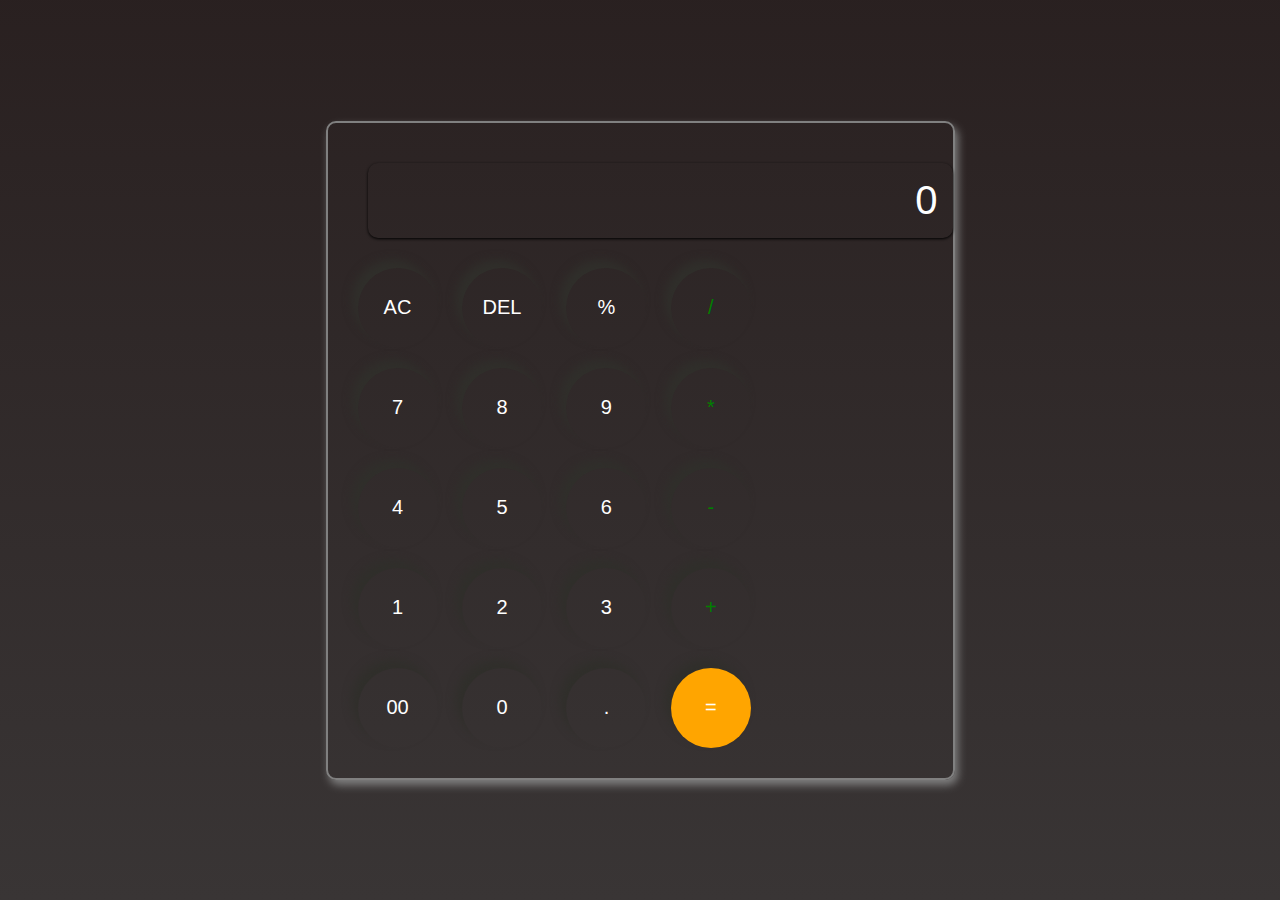
<file: Calculator project/index.html>
<!DOCTYPE html>
<html lang="en">
<head>
    <meta charset="UTF-8">
    <meta name="viewport" content="width=device-width, initial-scale=1.0">
    <title>My First Calculator</title>
    <link rel="stylesheet" href="style.css">
</head>
<body>
    
    <div class="calculator">
        <input type="text" placeholder="0">
       <div>
        <button>AC</button>
        <button>DEL</button>
        <button>%</button>
        <button class="operator1">/</button>
       </div>
       <div>
        <button>7</button>
        <button>8</button>
        <button>9</button>
        <button class="operator1">*</button>
       </div>
       <div>
        <button>4</button>
        <button>5</button>
        <button>6</button>
        <button class="operator1">-</button>
       </div>
       <div>
        <button>1</button>
        <button>2</button>
        <button>3</button>
        <button class="operator1">+</button>
       </div>
       <div>
        <button>00</button>
        <button>0</button>
        <button>.</button>
        <button class="operator">=</button>
       </div>
    </div>

    <script src="script.js" type="module"></script>
</body>
</html>
</file>
<file: Calculator project/style.css>
*{
    margin: 0;
    padding: 0;
    box-sizing: border-box;
    font-family: sans-serif;
}

body{
    width: 100%;
    height: 100vh;
    display: flex;
    justify-content: center;
    align-items: center;
    background: linear-gradient(rgba(16, 6, 6, 0.893),rgb(57, 53, 53));
}

.calculator{
    background: transparent;
    border: 2px solid grey;
    padding: 20px;
    border-radius: 10px;
    box-shadow: 3px 5px 8px grey;
}

input{
    width: 100%;
    border: none;
    padding: 15px;
    margin: 20px;
    background: transparent;
    box-shadow: 0 1px 3px black;
    font-size: 40px;
    text-align: right;
    border-radius: 10px;
    color: white;
    cursor: pointer;
}
input::placeholder{
    color: white;
}

button{
    border: none;
    width: 80px;
    height: 80px;
    margin: 10px;
    border-radius:50% ;
    font-size: 20px;
    background: transparent;
    box-shadow: -6px -8px 10px  rgb(48, 47, 43);
    color: white;
    cursor: pointer;
}

.operator{
    color: white;
    background-color:orange;
}
.operator1{
    color: green;
    
}
</file>
